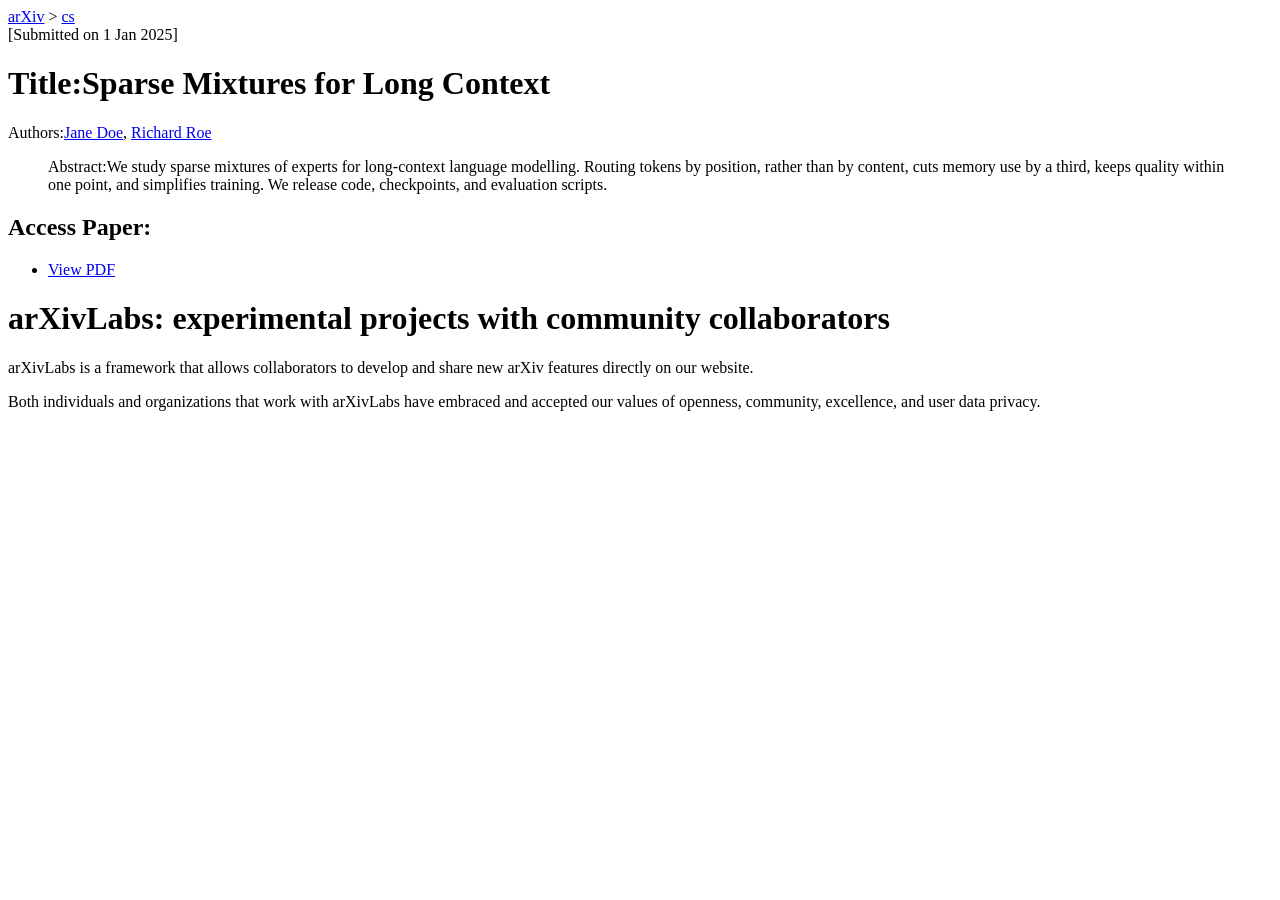
<file: crates/dbs-clip/tests/fixtures/arxiv_abstract.html>
<!DOCTYPE html>
<html lang="en"><head>
<title>[2501.00001] Sparse Mixtures for Long Context</title>
<meta name="description" content="Abstract page for arXiv paper 2501.00001: Sparse Mixtures for Long Context">
<meta property="og:site_name" content="arXiv.org">
<meta name="citation_pdf_url" content="https://arxiv.org/pdf/2501.00001">
</head><body>
<div id="header"><a href="/">arXiv</a> &gt; <a href="/list/cs.LG/recent">cs</a></div>
<div id="content">
  <div id="abs-outer">
    <div class="leftcolumn">
      <div id="content-inner">
        <div id="abs">
          <div class="dateline">[Submitted on 1 Jan 2025]</div>
          <h1 class="title mathjax"><span class="descriptor">Title:</span>Sparse Mixtures for Long Context</h1>
          <div class="authors"><span class="descriptor">Authors:</span><a href="/a/doe_j_1">Jane Doe</a>, <a href="/a/roe_r_1">Richard Roe</a></div>
          <blockquote class="abstract mathjax"><span class="descriptor">Abstract:</span>We study sparse mixtures of experts for long-context language modelling. Routing tokens by position, rather than by content, cuts memory use by a third, keeps quality within one point, and simplifies training. We release code, checkpoints, and evaluation scripts.</blockquote>
        </div>
      </div>
    </div>
    <div class="extra-services"><h2>Access Paper:</h2><ul><li><a href="/pdf/2501.00001">View PDF</a></li></ul></div>
  </div>
  <div id="labstabs"><div class="labstabs">
    <h1>arXivLabs: experimental projects with community collaborators</h1>
    <p>arXivLabs is a framework that allows collaborators to develop and share new arXiv features directly on our website.</p>
    <p>Both individuals and organizations that work with arXivLabs have embraced and accepted our values of openness, community, excellence, and user data privacy.</p>
  </div></div>
</div>
</body></html>
</file>
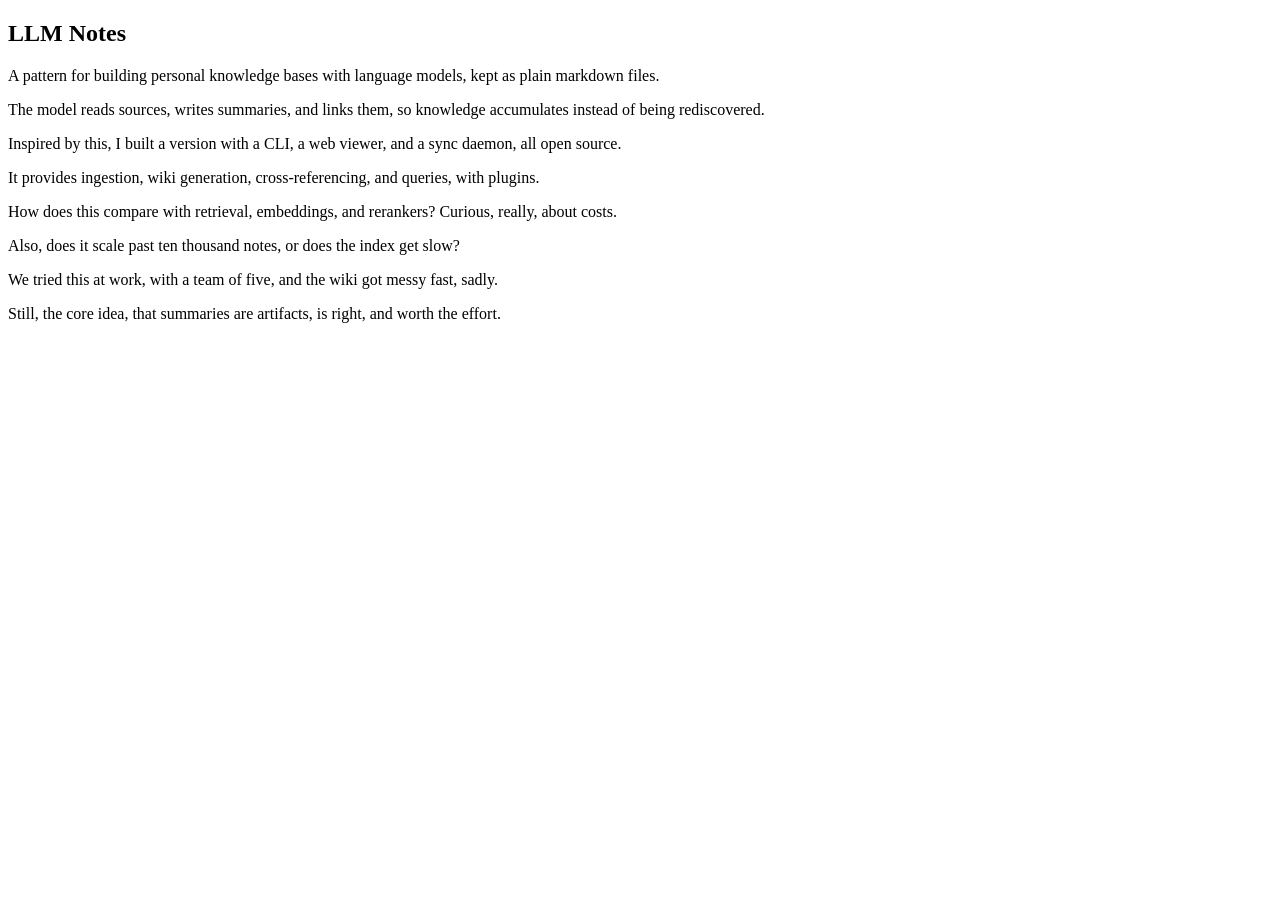
<file: crates/dbs-clip/tests/fixtures/gist_with_comments.html>
<!DOCTYPE html>
<html><head><title>llm-notes · GitHub</title><meta property="og:site_name" content="Gist"></head>
<body>
<div class="gist-content">
  <div class="file-box">
    <article class="markdown-body entry-content container-lg" itemprop="text">
      <h1>LLM Notes</h1>
      <p>A pattern for building personal knowledge bases with language models, kept as plain markdown files.</p>
      <p>The model reads sources, writes summaries, and links them, so knowledge accumulates instead of being rediscovered.</p>
    </article>
  </div>
</div>
<div class="js-discussion">
  <div id="gistcomment-1" class="timeline-comment-group comment"><div class="comment-body markdown-body js-comment-body"><p>Inspired by this, I built a version with a CLI, a web viewer, and a sync daemon, all open source.</p><p>It provides ingestion, wiki generation, cross-referencing, and queries, with plugins.</p></div></div>
  <div id="gistcomment-2" class="timeline-comment-group comment"><div class="comment-body markdown-body js-comment-body"><p>How does this compare with retrieval, embeddings, and rerankers? Curious, really, about costs.</p><p>Also, does it scale past ten thousand notes, or does the index get slow?</p></div></div>
  <div id="gistcomment-3" class="timeline-comment-group comment"><div class="comment-body markdown-body js-comment-body"><p>We tried this at work, with a team of five, and the wiki got messy fast, sadly.</p><p>Still, the core idea, that summaries are artifacts, is right, and worth the effort.</p></div></div>
</div>
</body></html>
</file>
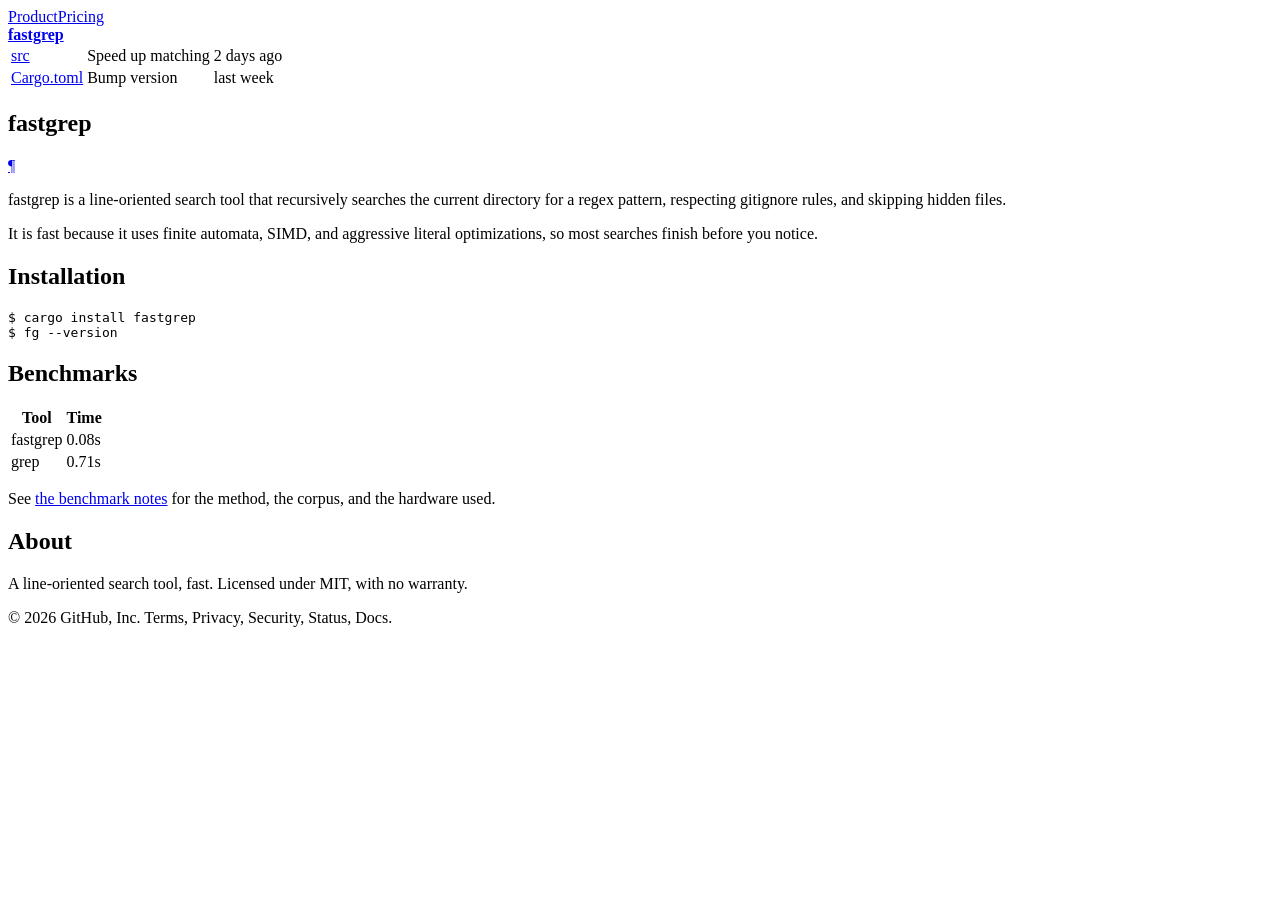
<file: crates/dbs-clip/tests/fixtures/github_repo.html>
<!DOCTYPE html>
<html lang="en"><head>
<meta charset="utf-8">
<title>GitHub - example/fastgrep: A line-oriented search tool, fast.</title>
<meta name="description" content="A line-oriented search tool, fast. Contribute to example/fastgrep by creating an account on GitHub.">
<meta property="og:site_name" content="GitHub">
</head><body class="logged-out env-production page-responsive">
<div class="position-relative js-header-wrapper"><header class="Header-old header-logged-out"><nav aria-label="Global"><a href="/features">Product</a><a href="/pricing">Pricing</a></nav></header></div>
<div class="application-main" data-commit-hovercards-enabled>
  <div id="repository-container-header" class="pt-3 hide-full-screen"><strong itemprop="name"><a href="/example/fastgrep">fastgrep</a></strong></div>
  <div class="Layout-main">
    <table aria-labelledby="folders-and-files" class="Table-module__Box">
      <tr><td><a href="/example/fastgrep/tree/main/src">src</a></td><td>Speed up matching</td><td>2 days ago</td></tr>
      <tr><td><a href="/example/fastgrep/blob/main/Cargo.toml">Cargo.toml</a></td><td>Bump version</td><td>last week</td></tr>
    </table>
    <div id="readme" class="Box-sc-g0xbh4-0 js-code-block-container">
      <article class="markdown-body entry-content container-lg" itemprop="text">
        <div class="markdown-heading"><h1 class="heading-element">fastgrep</h1><a id="user-content-fastgrep" class="anchor" href="#fastgrep">¶</a></div>
        <p>fastgrep is a line-oriented search tool that recursively searches the current directory for a regex pattern, respecting gitignore rules, and skipping hidden files.</p>
        <p>It is fast because it uses finite automata, SIMD, and aggressive literal optimizations, so most searches finish before you notice.</p>
        <div class="markdown-heading"><h2 class="heading-element">Installation</h2></div>
        <div class="highlight highlight-source-shell"><pre>$ cargo install fastgrep
$ fg --version</pre></div>
        <div class="markdown-heading"><h2 class="heading-element">Benchmarks</h2></div>
        <table><thead><tr><th>Tool</th><th>Time</th></tr></thead><tbody><tr><td>fastgrep</td><td>0.08s</td></tr><tr><td>grep</td><td>0.71s</td></tr></tbody></table>
        <p>See <a href="/example/fastgrep/blob/main/BENCHMARKS.md">the benchmark notes</a> for the method, the corpus, and the hardware used.</p>
      </article>
    </div>
  </div>
  <div class="Layout-sidebar"><h2>About</h2><p>A line-oriented search tool, fast. Licensed under MIT, with no warranty.</p></div>
</div>
<footer class="footer"><p>© 2026 GitHub, Inc. Terms, Privacy, Security, Status, Docs.</p></footer>
</body></html>
</file>
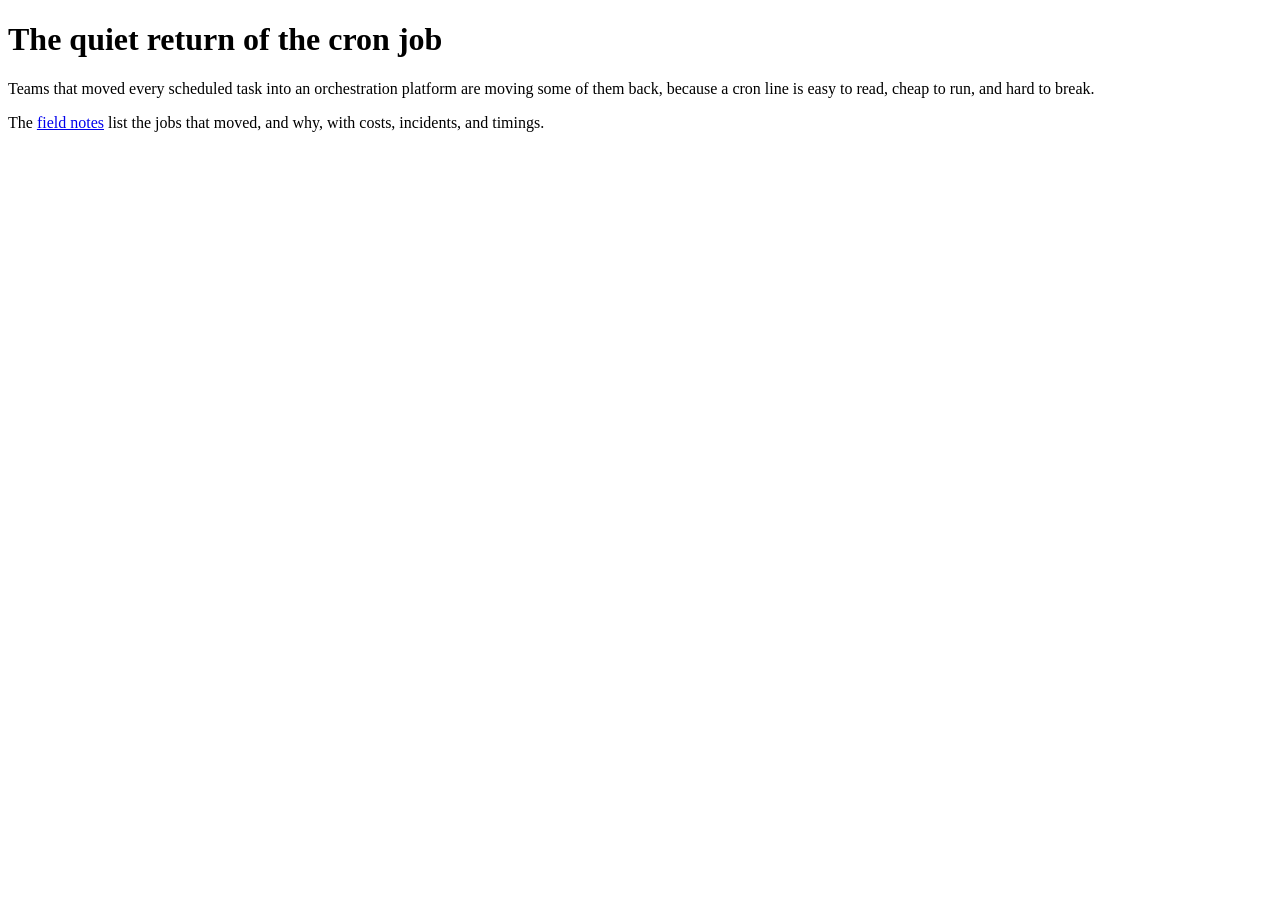
<file: crates/dbs-clip/tests/fixtures/redirect_target.html>
<!DOCTYPE html>
<html><head><title>The quiet return of the cron job</title>
<meta property="og:site_name" content="Ops Weekly"></head>
<body><div class="wrapper"><div class="story-body">
<h1>The quiet return of the cron job</h1>
<p>Teams that moved every scheduled task into an orchestration platform are moving some of them back, because a cron line is easy to read, cheap to run, and hard to break.</p>
<p>The <a href="notes/cron.html">field notes</a> list the jobs that moved, and why, with costs, incidents, and timings.</p>
</div></div></body></html>
</file>
